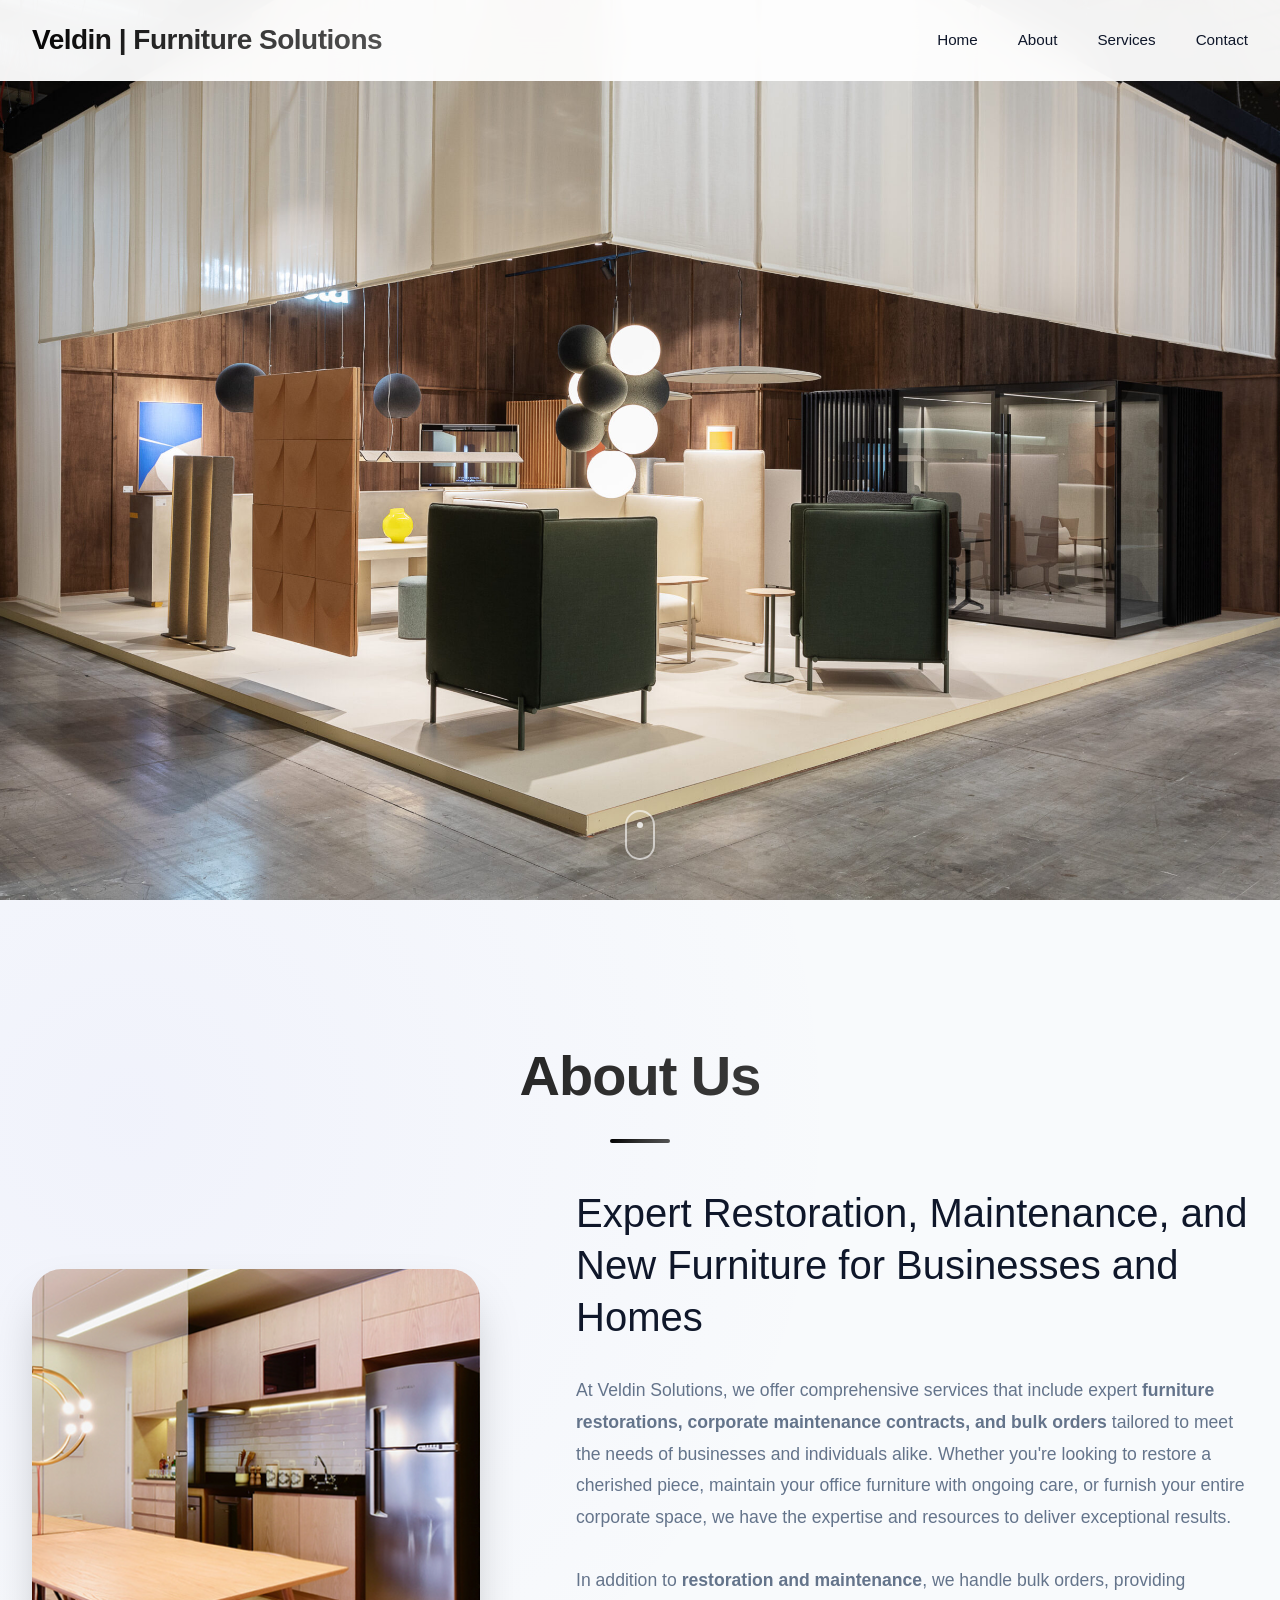
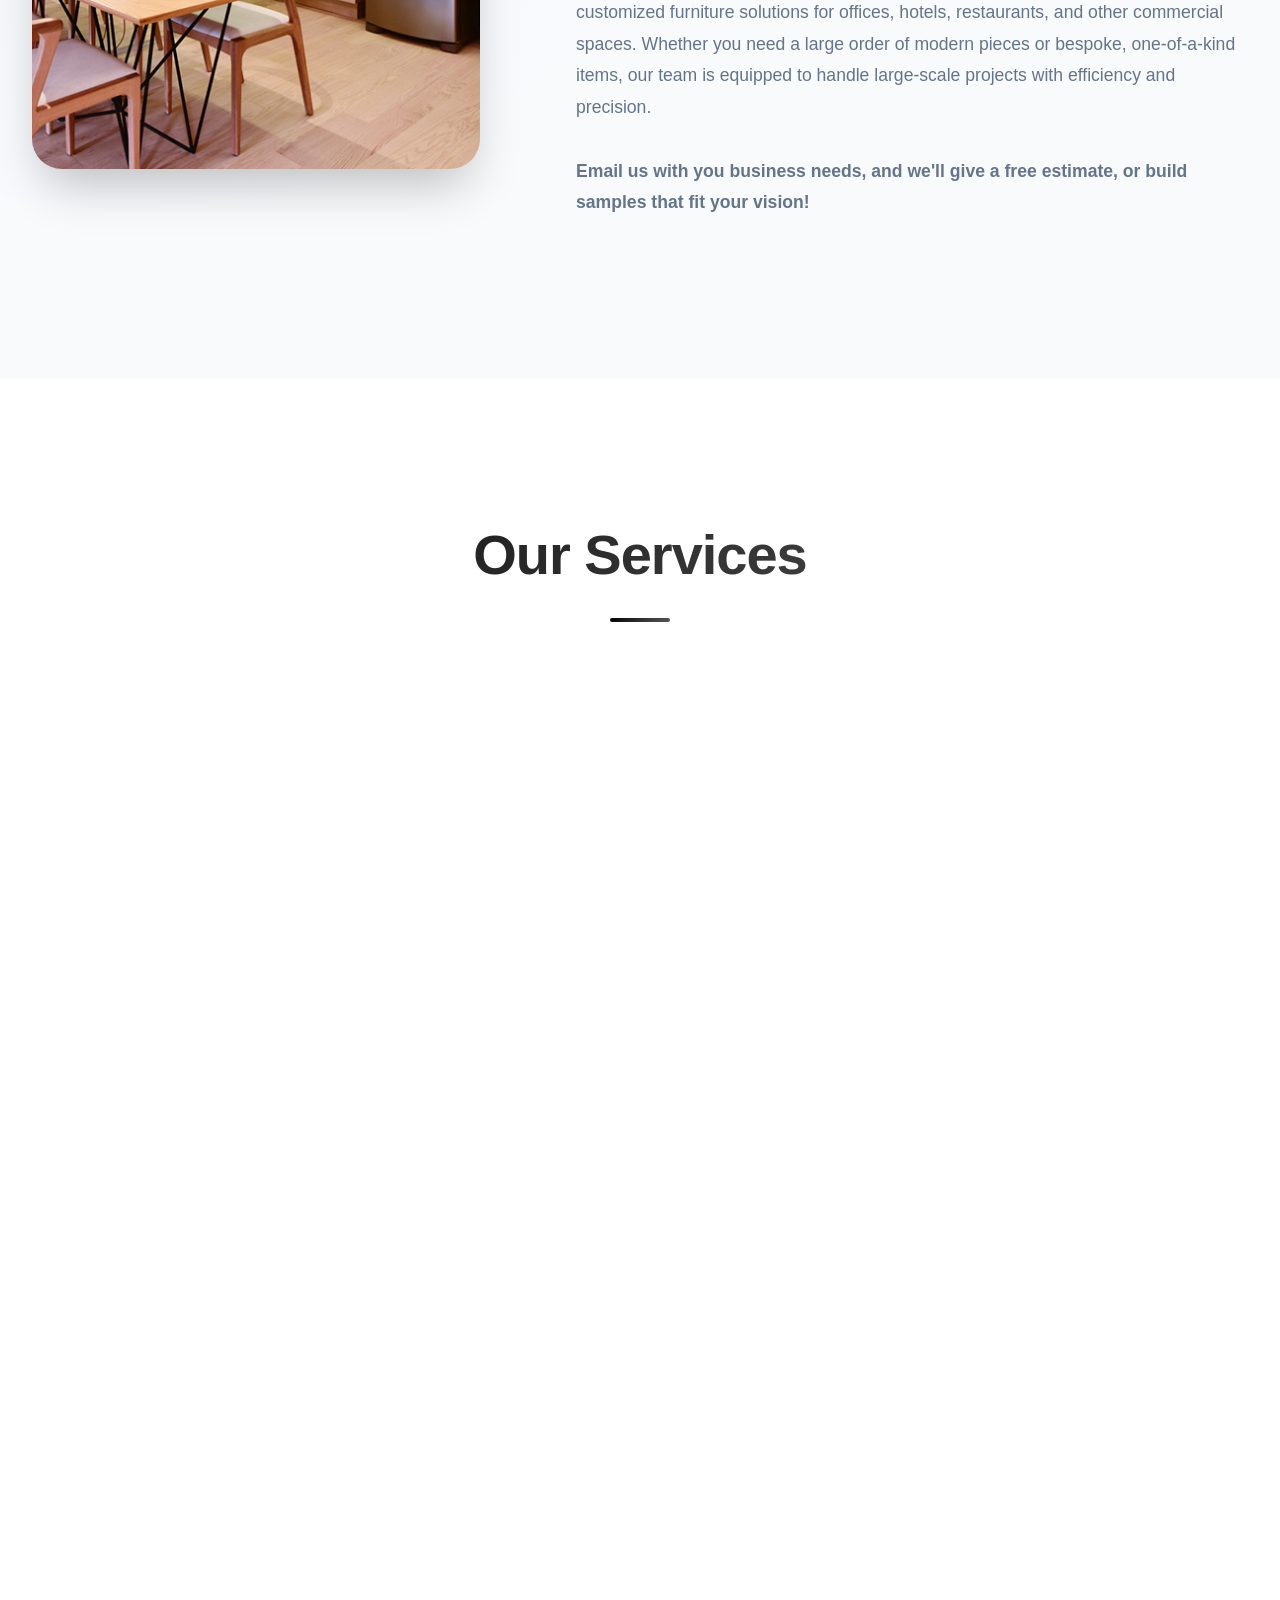
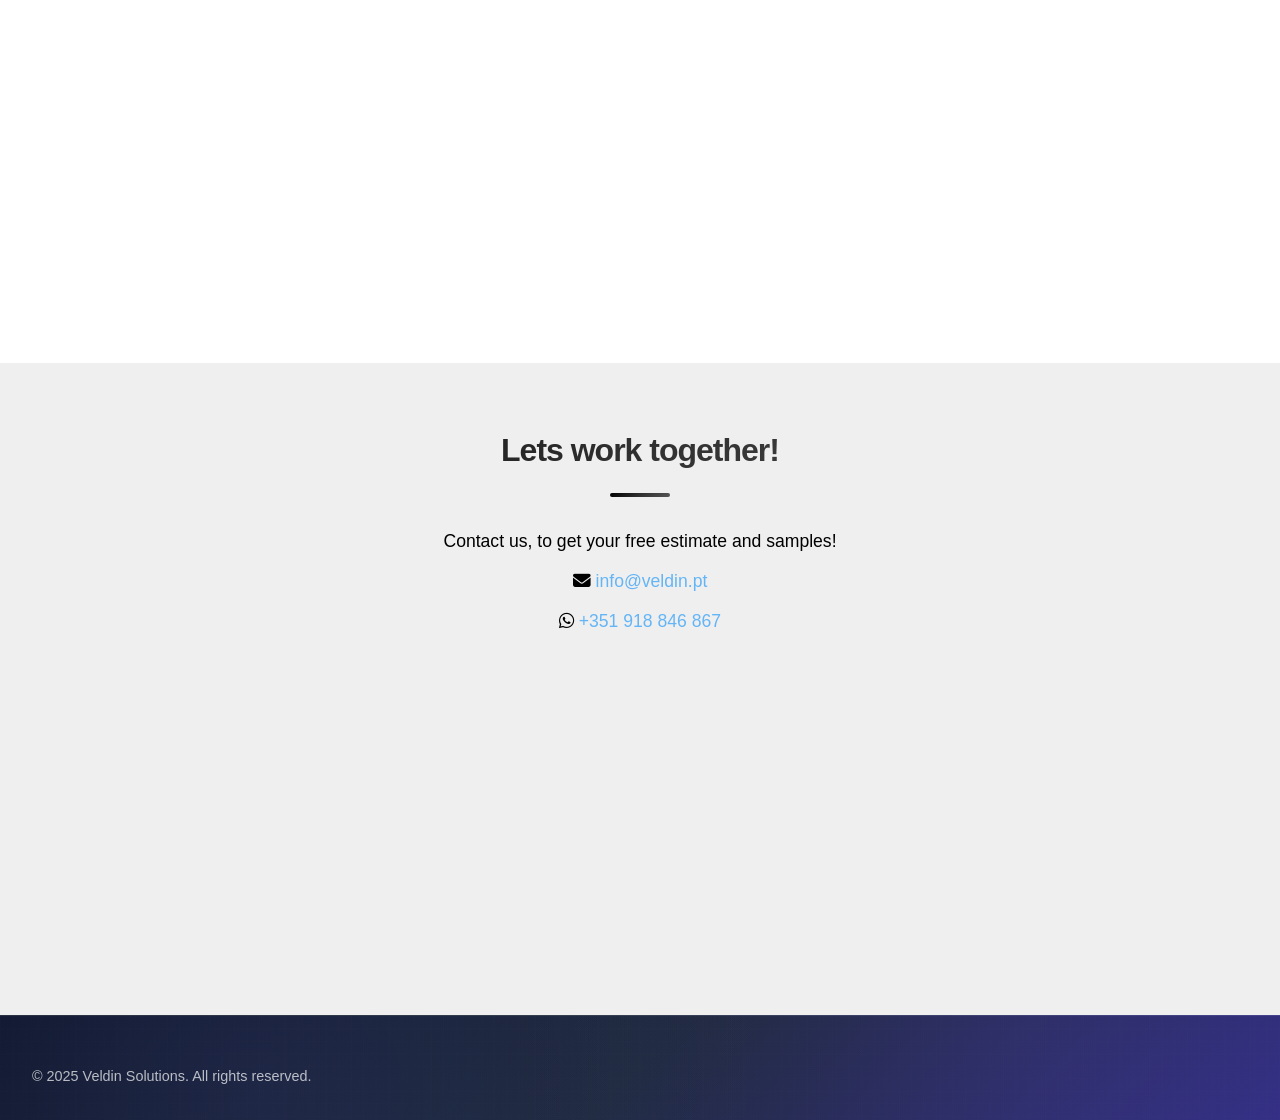
<file: index.html>
<!DOCTYPE html>
<html lang="en">
<head>
    <meta charset="UTF-8">
    <meta name="viewport" content="width=device-width, initial-scale=1.0">
    <title>Veldin Solutions</title>
    <meta name="description" content="Veldin provides professional furnite solutions in Europe. Contact us today for free estimates and samples.">
    <link rel="icon" type="image/png" href="images/logo1.png">
    <link href="templatemo-personal-style.css" rel="stylesheet">

</head>
<body>
    <!-- Navigation -->
    <nav id="navbar">
        <div class="nav-container">
            <div class="logo">Veldin | Furniture Solutions</div>
            <ul class="nav-links">
                <li><a href="#home">Home</a></li>
                <li><a href="#about">About</a></li>
                <li><a href="#portfolio">Services</a></li>
                <li><a href="#contact">Contact</a></li>
            </ul>
            <div class="mobile-menu-toggle" id="mobileMenuToggle">
                <div class="hamburger"></div>
                <div class="hamburger"></div>
                <div class="hamburger"></div>
            </div>
        </div>
    </nav>

    <!-- Mobile Menu -->
    <div class="mobile-menu" id="mobileMenu">
        <ul class="mobile-nav-links">
            <li><a href="#home">Home</a></li>
            <li><a href="#about">About</a></li>
            <li><a href="#portfolio">Services</a></li>
            <li><a href="#contact">Contact</a></li>
        </ul>
    </div>

    <!-- Hero Section -->
    <section id="home" class="hero">
        <div class="hero-background">
            <img src="images/hero.jpg" alt="Background Image">
        </div>
        <div class="hero-content">
        </div>
        <div class="scroll-indicator" onclick="document.getElementById('about').scrollIntoView()"></div>
    </section>

    <!-- About Section -->
    <section id="about" class="about">
        <div class="container">
            <h2 class="section-title fade-in">About Us</h2>
            <div class="about-content">
                <div class="about-image slide-in-left"></div>
                <div class="about-text slide-in-right">
                    <h3>Expert Restoration, Maintenance, and New Furniture for Businesses and Homes</h3>
                    <p>At Veldin Solutions, we offer comprehensive services that include expert <strong>furniture restorations, corporate maintenance contracts, and bulk orders</strong> tailored to meet the needs of businesses and individuals alike. Whether you're looking to restore a cherished piece, maintain your office furniture with ongoing care, or furnish your entire corporate space, we have the expertise and resources to deliver exceptional results.</p>
                    <p>In addition to <strong>restoration and maintenance</strong>, we handle bulk orders, providing customized furniture solutions for offices, hotels, restaurants, and other commercial spaces. Whether you need a large order of modern pieces or bespoke, one-of-a-kind items, our team is equipped to handle large-scale projects with efficiency and precision.</p>
                    <p><strong>Email us with you business needs, and we'll give a free estimate, or build samples that fit your vision!</strong></p>
                </div>
            </div>
        </div>
    </section>

    <!-- Portfolio Section -->
    <section id="portfolio" class="portfolio">
        <div class="container">
            <h2 class="section-title fade-in">Our Services</h2>
            <div class="portfolio-grid">
                <div class="portfolio-item">
                    <div class="portfolio-image"></div>
                    <div class="portfolio-content">
                        <h4>Furniture Restoration</h4>
                        <p>Expert repair and refinishing of antique, modern, or damaged furniture, bringing pieces back to life with precision and care.</p><br>
                            <span class="tech-tag">Restoration</span>
                            <span class="tech-tag">Bulk</span>
                            <span class="tech-tag">Repair</span>
                    </div>
                </div>
                <div class="portfolio-item">
                    <div class="portfolio-image"></div>
                    <div class="portfolio-content">
                        <h4>Corporate Maintenance Contracts</h4>
                        <p>Tailored agreements for offices, hotels, and restaurants, ensuring furniture is regularly maintained, safe, and always looking its best.</p>
                        <div class="portfolio-tech">
                            <span class="tech-tag">Maintenance</span>
                            <span class="tech-tag">Reliability</span>
                            <span class="tech-tag">Service</span>
                            <span class="tech-tag">Longevity</span>
                        </div>
                    </div>
                </div>
                <div class="portfolio-item">
                    <div class="portfolio-image"></div>
                    <div class="portfolio-content">
                        <h4>Bulk Furniture Orders</h4>
                        <p>Efficient delivery of large-scale furniture requests, from modern office setups to restaurant seating and hotel room essentials.</p>
                        <div class="portfolio-tech">
                            <span class="tech-tag">Bulk</span>
                            <span class="tech-tag">Supply</span>
                            <span class="tech-tag">Orders</span>
                            <span class="tech-tag">Logistics</span>
                        </div>
                    </div>
                </div>
                <div class="portfolio-item">
                    <div class="portfolio-image"></div>
                    <div class="portfolio-content">
                        <h4>Custom & Bespoke Furniture Design</h4>
                        <p>Unique, tailor-made creations that align with client vision and brand identity, crafted to stand out.</p>
                        <div class="portfolio-tech">
                            <span class="tech-tag">Projects</span>
                            <span class="tech-tag">Commercial</span>
                            <span class="tech-tag">Planning</span>
                            <span class="tech-tag">Spaces</span>
                        </div>
                    </div>
                </div>
                <div class="portfolio-item">
                    <div class="portfolio-image"></div>
                    <div class="portfolio-content">
                        <h4>Consultation & Sample Building</h4>
                        <p>Personalized advice, free estimates, and prototype samples that allow clients to test styles and finishes before committing.</p>
                        <div class="portfolio-tech">
                            <span class="tech-tag">Consultation</span>
                            <span class="tech-tag">Samples</span>
                            <span class="tech-tag">Guidance</span>
                            <span class="tech-tag">Testing</span>
                        </div>
                    </div>
                </div>
                <div class="portfolio-item">
                    <div class="portfolio-image"></div>
                    <div class="portfolio-content">
                        <h4>Commercial Space Furnishing Projects</h4>
                        <p>End-to-end furnishing solutions for corporate expansions, renovations, or brand-new spaces, including planning, sourcing, and installation.</p>
                        <div class="portfolio-tech">
                            <span class="tech-tag">Commercial</span>
                            <span class="tech-tag">Planning</span>
                            <span class="tech-tag">Solutions</span>
                            <span class="tech-tag">Spaces</span>
                        </div>
                    </div>
                </div>
            </div>
        </div>
    </section>

    <section id="contact" class="contact">
    <div class="contact-content">
        <link rel="stylesheet" href="https://cdnjs.cloudflare.com/ajax/libs/font-awesome/6.4.0/css/all.min.css">

        <h2 class="section-title">Lets work together!</h2>
        <p>Contact us, to get your free estimate and samples!</p>

        <p><i class="fa-solid fa-envelope"></i> 
        <a href="mailto:info@veldin.pt">info@veldin.pt</a></p>

        <p><i class="fa-brands fa-whatsapp"></i>
        <a href="tel:+351912345678">+351 918 846 867</a></p>

            <!-- Google Map -->
        <div class="map-container">
        <iframe src="https://www.google.com/maps/embed?pb=!1m14!1m12!1m3!1d630.4874533464347!2d-8.371172910382654!3d41.26270863274753!2m3!1f0!2f0!3f0!3m2!1i1024!2i768!4f13.1!5e0!3m2!1spt-PT!2spt!4v1756058648836!5m2!1spt-PT!2spt" width="100%" height="300" style="border:0;" allowfullscreen="" loading="lazy" referrerpolicy="no-referrer-when-downgrade"></iframe>
        </div>
    </div>
    </div>
    </section>

    <!-- Footer -->
    <footer class="footer">
        <div class="container">
            <div class="footer-content">
                <div class="footer-left">
                    <p>&copy; 2025 Veldin Solutions. All rights reserved.</p>
                </div>
            </div>
        </div>
    </footer>

<script src="templatemo-personal-javascripts.js"></script>

</body>
</html>
</file>
<file: templatemo-personal-style.css>
@charset "utf-8";
/* CSS Document */

        * {
            margin: 0;
            padding: 0;
            box-sizing: border-box;
        }

        /* Footer */
        .footer {
            background: linear-gradient(135deg, #0f172a 0%, #1e293b 50%, #312e81 100%);
            color: var(--text-light);
            padding: 3rem 0 2rem;
            border-top: 1px solid rgba(255, 255, 255, 0.1);
            position: relative;
            overflow: hidden;
        }

        .footer::before {
            content: '';
            position: absolute;
            top: 0;
            left: 0;
            right: 0;
            bottom: 0;
            background: url('data:image/svg+xml,<svg xmlns="http://www.w3.org/2000/svg" viewBox="0 0 100 100"><defs><pattern id="footer-grid" width="12" height="12" patternUnits="userSpaceOnUse"><path d="M 12 0 L 0 0 0 12" fill="none" stroke="rgba(255,255,255,0.05)" stroke-width="0.5"/></pattern></defs><rect width="100" height="100" fill="url(%23footer-grid)"/></svg>');
            opacity: 0.4;
        }

        .footer::after {
            content: '';
            position: absolute;
            top: 0;
            left: 0;
            right: 0;
            bottom: 0;
            background: radial-gradient(circle at 20% 80%, rgba(99, 102, 241, 0.1) 0%, transparent 50%),
                        radial-gradient(circle at 80% 20%, rgba(139, 92, 246, 0.08) 0%, transparent 50%);
        }

        .footer-content {
            display: flex;
            justify-content: space-between;
            align-items: center;
            flex-wrap: wrap;
            gap: 1rem;
            position: relative;
            z-index: 2;
        }

        .footer-left p {
            color: rgba(255, 255, 255, 0.7);
            font-size: 0.9rem;
            margin: 0;
        }

        .footer-right {
            display: flex;
            gap: 2rem;
            flex-wrap: wrap;
        }

        .footer-right a {
            color: rgba(255, 255, 255, 0.7);
            text-decoration: none;
            font-size: 0.9rem;
            transition: all 0.3s ease;
            position: relative;
        }

        .footer-right a:hover {
            color: var(--text-light);
            transform: translateY(-1px);
        }

        .footer-right a::after {
            content: '';
            position: absolute;
            width: 0;
            height: 1px;
            bottom: -3px;
            left: 0;
            background: var(--primary-color);
            transition: width 0.3s ease;
        }

        .footer-right a:hover::after {
            width: 100%;
        }

        /* Footer Mobile Responsiveness */
        @media (max-width: 768px) {
            .footer-content {
                flex-direction: column;
                text-align: center;
                gap: 1.5rem;
            }

            .footer-right {
                justify-content: center;
                gap: 1.5rem;
            }

            .footer-right a {
                font-size: 0.85rem;
            }
        }

        @media (max-width: 480px) {
            .footer-right {
                flex-direction: column;
                gap: 1rem;
            }
        }

        :root {
            --primary-color: #1b1fe4;
            --secondary-color: #007dd1;
            --accent-color: #f59e0b;
            --accent-pink: #ec4899;
            --accent-cyan: #06b6d4;
            --text-primary: #0f172a;
            --text-secondary: #64748b;
            --text-light: #ffffff;
            --bg-primary: #ffffff;
            --bg-secondary: #f8fafc;
            --bg-dark: #0f172a;
            --bg-card: rgba(255, 255, 255, 0.95);
            --gradient-primary: linear-gradient(135deg, #000000 0%, #303030 50%, #555555 100%);
            --gradient-secondary: linear-gradient(135deg, #000000 0%, #303030 50%, #555555 100%);
            --gradient-tertiary: linear-gradient(135deg, #000000 0%, #303030 50%, #555555 100%);
            --gradient-elegant: linear-gradient(135deg, #000000 0%, #303030 50%, #555555 100%);
            --gradient-btn: linear-gradient(135deg, #000000 0%, #000000 50%, #000000 100%);
            --shadow-sm: 0 1px 2px 0 rgba(0, 0, 0, 0.05);
            --shadow-md: 0 4px 6px -1px rgba(0, 0, 0, 0.1), 0 2px 4px -1px rgba(0, 0, 0, 0.06);
            --shadow-lg: 0 10px 15px -3px rgba(0, 0, 0, 0.1), 0 4px 6px -2px rgba(0, 0, 0, 0.05);
            --shadow-xl: 0 20px 25px -5px rgba(0, 0, 0, 0.1), 0 10px 10px -5px rgba(0, 0, 0, 0.04);
            --shadow-2xl: 0 25px 50px -12px rgba(0, 0, 0, 0.25);
            --glass: rgba(255, 255, 255, 0.15);
            --glass-border: rgba(255, 255, 255, 0.2);
        }

        body {
            font-family: 'Segoe UI', 'Roboto', 'Helvetica Neue', 'Arial', sans-serif;
            line-height: 1.7;
            color: var(--text-primary);
            scroll-behavior: smooth;
            overflow-x: hidden;
            background: var(--bg-primary);
        }

        /* Navigation */
        nav {
            position: fixed;
            top: 0;
            width: 100%;
            background: rgba(255, 255, 255, 0.95);
            backdrop-filter: blur(20px);
            z-index: 1000;
            padding: 1rem 0;
            transition: all 0.4s cubic-bezier(0.4, 0, 0.2, 1);
            border-bottom: 1px solid rgba(255, 255, 255, 0.1);
        }

        nav.scrolled {
            background: rgba(255, 255, 255, 0.98);
            box-shadow: var(--shadow-lg);
            padding: 0.75rem 0;
        }

        .nav-container {
            max-width: 1400px;
            margin: 0 auto;
            padding: 0 2rem;
            display: flex;
            justify-content: space-between;
            align-items: center;
        }

        .logo {
            font-family: 'Segoe UI', 'Roboto', 'Helvetica Neue', 'Arial', sans-serif;
            font-size: 1.75rem;
            font-weight: 700;
            background: var(--gradient-elegant);
            -webkit-background-clip: text;
            background-clip: text;
            -webkit-text-fill-color: transparent;
            letter-spacing: -0.5px;
        }

        .nav-links {
            display: flex;
            list-style: none;
            gap: 2.5rem;
            align-items: center;
        }

        .nav-links a {
            text-decoration: none;
            color: var(--text-primary);
            font-weight: 500;
            font-size: 0.95rem;
            transition: all 0.3s cubic-bezier(0.4, 0, 0.2, 1);
            position: relative;
            padding: 0.5rem 0;
        }

        .nav-links a:hover {
            color: var(--primary-color);
            transform: translateY(-1px);
        }

        .nav-links a::after {
            content: '';
            position: absolute;
            width: 0;
            height: 2px;
            bottom: 0;
            left: 50%;
            background: var(--gradient-primary);
            transition: all 0.3s cubic-bezier(0.4, 0, 0.2, 1);
            transform: translateX(-50%);
            border-radius: 1px;
        }

        .nav-links a:hover::after {
            width: 100%;
        }

        /* Mobile Menu */
        .mobile-menu-toggle {
            display: none;
            flex-direction: column;
            cursor: pointer;
            padding: 0.5rem;
            z-index: 1001;
        }

        .hamburger {
            width: 25px;
            height: 3px;
            background: var(--text-primary);
            margin: 3px 0;
            transition: all 0.3s ease;
            border-radius: 1px;
        }

        .mobile-menu-toggle.active .hamburger:nth-child(1) {
            transform: rotate(-45deg) translate(-5px, 6px);
        }

        .mobile-menu-toggle.active .hamburger:nth-child(2) {
            opacity: 0;
        }

        .mobile-menu-toggle.active .hamburger:nth-child(3) {
            transform: rotate(45deg) translate(-5px, -6px);
        }

        .mobile-menu {
            position: fixed;
            top: 0;
            right: -100%;
            width: 100%;
            height: 100vh;
            background: rgba(15, 23, 42, 0.98);
            backdrop-filter: blur(20px);
            display: flex;
            flex-direction: column;
            justify-content: center;
            align-items: center;
            transition: right 0.4s cubic-bezier(0.4, 0, 0.2, 1);
            z-index: 999;
        }

        .mobile-menu.active {
            right: 0;
        }

        .mobile-nav-links {
            list-style: none;
            text-align: center;
        }

        .mobile-nav-links li {
            margin: 2rem 0;
            opacity: 0;
            transform: translateY(30px);
            transition: all 0.4s cubic-bezier(0.4, 0, 0.2, 1);
        }

        .mobile-menu.active .mobile-nav-links li {
            opacity: 1;
            transform: translateY(0);
        }

        .mobile-menu.active .mobile-nav-links li:nth-child(1) { transition-delay: 0.1s; }
        .mobile-menu.active .mobile-nav-links li:nth-child(2) { transition-delay: 0.2s; }
        .mobile-menu.active .mobile-nav-links li:nth-child(3) { transition-delay: 0.3s; }
        .mobile-menu.active .mobile-nav-links li:nth-child(4) { transition-delay: 0.4s; }

        .mobile-nav-links a {
            font-family: 'Segoe UI', 'Roboto', 'Helvetica Neue', 'Arial', sans-serif;
            font-size: 2.5rem;
            font-weight: 500;
            color: var(--text-light);
            text-decoration: none;
            transition: all 0.3s ease;
            background: var(--gradient-elegant);
            -webkit-background-clip: text;
            background-clip: text;
            -webkit-text-fill-color: transparent;
        }

        .mobile-nav-links a:hover {
            transform: scale(1.05);
        }

        /* Floating Shapes */
        /* Hero Section */
        .hero {
            position: relative;
            width: 100%;
            height: 100vh; /* Make the hero section fill the full viewport height */
            overflow: hidden;
        }

        .hero-background img {
            position: absolute;
            top: 0;
            left: 0;
            width: 100%;
            height: 100%;
            object-fit: cover; /* Makes sure the image covers the whole area */
            z-index: -1; /* Ensures the background image is behind the content */
        }

        .hero-content {
            position: absolute;
            top: 50%;
            left: 50%;
            transform: translate(-50%, -50%);
            text-align: center;
            color: white; /* Adjust text color for readability */
        }

        .hero-subtitle {
            font-size: 1.5rem;
            margin-bottom: 1rem;
        }

        h1 {
            font-size: 3rem;
            margin-bottom: 1rem;
        }

        .subtitle {
            font-size: 1.2rem;
            margin-bottom: 2rem;
        }

        /* Move the CTA button above the scroll indicator */
        .cta-button {
            padding: 1rem 2rem;
            background-color: #ff7f50;
            color: white;
            text-decoration: none;
            border-radius: 5px;
            font-size: 1.1rem;
            position: absolute;
            bottom: 60px; /* Position it above the scroll indicator */
            left: 50%;
            transform: translateX(-50%); /* Center the button horizontally */
        }

        /* Scroll Indicator at the bottom */
        .scroll-indicator {
            position: absolute;
            bottom: 20px; /* Adjust distance from the bottom */
            left: 50%;
            transform: translateX(-50%);
            cursor: pointer;
        }

        /* Optional: You can remove any floating shapes-related styles */
        .floating-shapes {
            display: none; /* Hide the floating shapes */
        }

        @keyframes floatShape1 {
            0%, 100% { transform: translateY(0px) translateX(0px) rotate(0deg); }
            25% { transform: translateY(-30px) translateX(20px) rotate(90deg); }
            50% { transform: translateY(-15px) translateX(-10px) rotate(180deg); }
            75% { transform: translateY(-40px) translateX(15px) rotate(270deg); }
        }

        @keyframes floatShape2 {
            0%, 100% { transform: translateY(0px) translateX(0px) scale(1); }
            33% { transform: translateY(25px) translateX(-20px) scale(1.1); }
            66% { transform: translateY(-20px) translateX(25px) scale(0.9); }
        }

        @keyframes floatShape3 {
            0%, 100% { transform: translateY(0px) translateX(0px) rotate(0deg); }
            50% { transform: translateY(-25px) translateX(-30px) rotate(180deg); }
        }

        @keyframes floatShape4 {
            0%, 100% { transform: translateY(0px) translateX(0px) rotate(0deg); }
            25% { transform: translateY(20px) translateX(-15px) rotate(45deg); }
            50% { transform: translateY(-10px) translateX(30px) rotate(90deg); }
            75% { transform: translateY(15px) translateX(-20px) rotate(135deg); }
        }

        @keyframes floatShape5 {
            0%, 100% { transform: translateY(0px) translateX(0px) scale(1); }
            50% { transform: translateY(-35px) translateX(20px) scale(1.2); }
        }

        @keyframes floatShape6 {
            0%, 100% { transform: translateY(0px) translateX(0px) rotate(0deg); }
            33% { transform: translateY(-15px) translateX(10px) rotate(60deg); }
            66% { transform: translateY(10px) translateX(-25px) rotate(120deg); }
        }

        @keyframes float {
            0%, 100% { transform: translateY(0px) rotate(0deg); }
            50% { transform: translateY(-20px) rotate(1deg); }
        }

        @keyframes pulse {
            0% { opacity: 0.5; }
            100% { opacity: 0.8; }
        }

        .hero-content {
            text-align: center;
            color: var(--text-light);
            z-index: 2;
            position: relative;
            max-width: 900px;
            padding: 0 2rem;
        }

        .hero-subtitle {
            font-size: 1.1rem;
            font-weight: 500;
            letter-spacing: 2px;
            text-transform: uppercase;
            opacity: 0;
            transform: translateY(30px);
            animation: fadeInUp 1s ease 0.2s forwards;
            margin-bottom: 1rem;
            color: rgba(255, 255, 255, 0.8);
        }

        .hero h1 {
            font-family: 'Segoe UI', 'Roboto', 'Helvetica Neue', 'Arial', sans-serif;
            font-size: 5rem;
            font-weight: 700;
            margin-bottom: 1.5rem;
            opacity: 0;
            transform: translateY(30px);
            animation: fadeInUp 1s ease 0.4s forwards;
            line-height: 1.1;
            letter-spacing: -1px;
        }

        .hero .subtitle {
            font-size: 1.3rem;
            margin-bottom: 3rem;
            opacity: 0;
            transform: translateY(30px);
            animation: fadeInUp 1s ease 0.6s forwards;
            color: rgba(255, 255, 255, 0.9);
            font-weight: 400;
            max-width: 600px;
            margin-left: auto;
            margin-right: auto;
        }

        .cta-button {
            display: inline-block;
            padding: 1.2rem 3rem;
            background: rgba(255, 255, 255, 0.2);
            color: var(--text-light);
            text-decoration: none;
            border-radius: 50px;
            font-weight: 600;
            font-size: 1rem;
            transform: translateY(30px);
            opacity: 0;
            animation: fadeInUp 1s ease 0.8s forwards;
            transition: all 0.4s cubic-bezier(0.4, 0, 0.2, 1);
            border: 2px solid rgba(255, 255, 255, 0.3);
            backdrop-filter: blur(10px);
            letter-spacing: 0.5px;
        }

        .cta-button:hover {
            transform: translateY(-3px);
            background: rgba(255, 255, 255, 0.25);
            box-shadow: 0 20px 40px rgba(0, 0, 0, 0.2);
            border-color: rgba(255, 255, 255, 0.4);
        }

        @keyframes fadeInUp {
            to {
                opacity: 1;
                transform: translateY(0);
            }
        }

        /* Scroll Indicator */
        .scroll-indicator {
            position: absolute;
            bottom: 40px;
            left: 50%;
            transform: translateX(-50%);
            width: 30px;
            height: 50px;
            border: 2px solid rgba(255, 255, 255, 0.6);
            border-radius: 25px;
            cursor: pointer;
            transition: all 0.3s ease;
        }

        .scroll-indicator:hover {
            border-color: rgba(255, 255, 255, 0.9);
        }

        .scroll-indicator::before {
            content: '';
            position: absolute;
            top: 10px;
            left: 50%;
            width: 6px;
            height: 6px;
            background: rgba(255, 255, 255, 0.8);
            border-radius: 50%;
            transform: translateX(-50%);
            animation: scroll 2s infinite;
        }

        @keyframes scroll {
            0% { transform: translateX(-50%) translateY(0); opacity: 1; }
            100% { transform: translateX(-50%) translateY(20px); opacity: 0; }
        }

        /* Section Styles */
        section {
            padding: 8rem 0;
        }

        .container {
            max-width: 1400px;
            margin: 0 auto;
            padding: 0 2rem;
        }

        .section-title {
            text-align: center;
            font-family: 'Segoe UI', 'Roboto', 'Helvetica Neue', 'Arial', sans-serif;
            font-size: 3.5rem;
            font-weight: 600;
            margin-bottom: 4rem;
            background: var(--gradient-elegant);
            -webkit-background-clip: text;
            background-clip: text;
            -webkit-text-fill-color: transparent;
            letter-spacing: -1px;
            position: relative;
        }

        .section-title::after {
            content: '';
            position: absolute;
            width: 60px;
            height: 4px;
            background: var(--gradient-primary);
            bottom: -20px;
            left: 50%;
            transform: translateX(-50%);
            border-radius: 2px;
        }

        /* About Section */
        .about {
            background: var(--bg-secondary);
            position: relative;
        }

        .about::before {
            content: '';
            position: absolute;
            top: 0;
            left: 0;
            right: 0;
            bottom: 0;
            background: radial-gradient(circle at 10% 20%, rgba(99, 102, 241, 0.05) 0%, transparent 50%);
        }

        .about-content {
            display: grid;

            grid-template-columns: 1fr 1.5fr;
            gap: 6rem;
            align-items: center;
            position: relative;
        }

        .about-image {
            width: 100%;
            height: 500px;
            background: url('images/cozinha-1.png') center/cover;
            border-radius: 30px;
            position: relative;
            overflow: hidden;
            box-shadow: var(--shadow-2xl);
            transform: rotate(-2deg);
            transition: transform 0.4s ease;
        }

        .about-image:hover {
            transform: rotate(0deg) scale(1.02);
        }

        .about-text h3 {
            font-family: 'Segoe UI', 'Roboto', 'Helvetica Neue', 'Arial', sans-serif;
            font-size: 2.5rem;
            margin-bottom: 2rem;
            color: var(--text-primary);
            font-weight: 500;
            line-height: 1.3;
        }

        .about-text p {
            font-size: 1.1rem;
            color: var(--text-secondary);
            margin-bottom: 2rem;
            line-height: 1.8;
        }

        .skills {
            display: flex;
            gap: 1rem;
            flex-wrap: wrap;
            margin-top: 3rem;
        }

        .skill-tag {
            padding: 0.75rem 1.5rem;
            background: var(--bg-card);
            color: var(--primary-color);
            border-radius: 30px;
            font-size: 0.9rem;
            font-weight: 600;
            border: 1px solid rgba(99, 102, 241, 0.2);
            transition: all 0.3s ease;
            backdrop-filter: blur(10px);
        }

        .skill-tag:hover {
            background: var(--primary-color);
            color: var(--text-light);
            transform: translateY(-2px);
            box-shadow: var(--shadow-lg);
        }

        /* Portfolio Section */
        .portfolio {
            background: var(--bg-primary);
        }

        .portfolio-grid {
            display: grid;
            grid-template-columns: repeat(3, 1fr);
            gap: 3rem;
            margin-top: 2rem;
        }

        .portfolio-item {
            background: var(--bg-card);
            border-radius: 25px;
            overflow: hidden;
            box-shadow: var(--shadow-lg);
            transition: all 0.4s cubic-bezier(0.4, 0, 0.2, 1);
            transform: translateY(20px);
            opacity: 0;
            border: 1px solid rgba(255, 255, 255, 0.2);
            backdrop-filter: blur(10px);
        }

        .portfolio-item.animate {
            transform: translateY(0);
            opacity: 1;
        }

        .portfolio-item:hover {
            transform: translateY(-15px);
            /* box-shadow: var(--shadow-2xl); */
        }

        .portfolio-image {
            width: 100%;
            height: 180px;
            background: var(--gradient-primary);
            position: relative;
            overflow: hidden;
            background-size: cover;
            background-position: center;
        }

        .portfolio-item:nth-child(1) .portfolio-image {
            background-image: url('images/3.png');
        }

        .portfolio-item:nth-child(2) .portfolio-image {
            background-image: url('images/18.jpg');
        }

        .portfolio-item:nth-child(3) .portfolio-image {
            background-image: url('images/25.jpg');
        }

        .portfolio-item:nth-child(4) .portfolio-image {
            background-image: url('images/44.jpg');
        }

        .portfolio-item:nth-child(5) .portfolio-image {
            background-image: url('images/31.jpg');
        }

        .portfolio-item:nth-child(6) .portfolio-image {
            background-image: url('images/40.jpg');
        }

        .portfolio-image::before {
            content: '';
            position: absolute;
            top: 0;
            left: 0;
            right: 0;
            bottom: 0;
            background: linear-gradient(135deg, rgba(0, 0, 0, 0.3) 0%, rgba(0, 0, 0, 0.1) 100%);
            transition: all 0.3s ease;
        }

        /* .portfolio-item:hover .portfolio-image::before {
            background: linear-gradient(135deg, rgba(255, 255, 255, 0.4) 0%, rgba(255, 255, 255, 0.3) 100%);
        } */

        .portfolio-content {
            padding: 2rem;
        }

        .portfolio-content h4 {
            font-family: 'Segoe UI', 'Roboto', 'Helvetica Neue', 'Arial', sans-serif;
            font-size: 1.5rem;
            margin-bottom: 1rem;
            color: var(--text-primary);
            font-weight: 600;
        }

        .portfolio-content p {
            color: var(--text-secondary);
            margin-bottom: 1.5rem;
            line-height: 1.7;
        }

        .portfolio-tech {
            display: flex;
            gap: 0.75rem;
            flex-wrap: wrap;
        }

        .tech-tag {
            padding: 0.4rem 1rem;
            background: var(--bg-secondary);
            color: var(--text-secondary);
            border-radius: 20px;
            font-size: 0.85rem;
            font-weight: 500;
            transition: all 0.3s ease;
        }

        .tech-tag:hover {
            background: var(--primary-color);
            color: var(--text-light);
        }

        /* Contact Section */
       .contact {
            background: #f0efef; /* simple dark background */
            color: #fff;
            padding: 60px 20px;
            text-align: center;
        }

        .contact .section-title {
            font-size: 2rem;
            margin-bottom: 50px;
            color: #000000;
        }

        .contact p {
            font-size: 1.1rem;
            margin: 10px 0;
            color: #000000;
        }

        .contact a {
            color: #64b5f6;
            text-decoration: none;
            font-weight: 500;
        }

        .contact a:hover {
            text-decoration: underline;
        }

        /* Animation Classes */
        .fade-in {
            opacity: 0;
            transform: translateY(40px);
            transition: all 0.8s cubic-bezier(0.4, 0, 0.2, 1);
        }

        .fade-in.animate {
            opacity: 1;
            transform: translateY(0);
            color:#000000
        }

        .slide-in-left {
            opacity: 0;
            transform: translateX(-60px);
            transition: all 0.8s cubic-bezier(0.4, 0, 0.2, 1);
        }

        .slide-in-left.animate {
            opacity: 1;
            transform: translateX(0);
        }

        .slide-in-right {
            opacity: 0;
            transform: translateX(60px);
            transition: all 0.8s cubic-bezier(0.4, 0, 0.2, 1);
        }

        .slide-in-right.animate {
            opacity: 1;
            transform: translateX(0);
        }

        /* Mobile Responsiveness */
        @media (max-width: 1024px) {
            .portfolio-grid {
                grid-template-columns: repeat(2, 1fr);
                gap: 2rem;
            }

            .about-content {
                grid-template-columns: 1fr;
                gap: 4rem;
            }

            .hero h1 {
                font-size: 4rem;
            }
        }

        @media (max-width: 768px) {
            .nav-links {
                display: none;
            }

            .mobile-menu-toggle {
                display: flex;
            }

            .hero h1 {
                font-size: 3rem;
            }

            .hero .subtitle {
                font-size: 1.1rem;
            }

            .section-title {
                font-size: 2.5rem;
            }

            .portfolio-grid {
                grid-template-columns: 1fr;
            }

            .container {
                padding: 0 1.5rem;
            }

            section {
                padding: 5rem 0;
            }

            .form-row {
                grid-template-columns: 1fr;
                gap: 1.5rem;
            }

            .about-text h3 {
                font-size: 2rem;
            }

            .skills {
                margin-top: 2rem;
            }
        }

        @media (max-width: 480px) {
            .hero h1 {
                font-size: 2.5rem;
            }

            .section-title {
                font-size: 2rem;
            }

            .nav-container {
                padding: 0 1rem;
            }

            .container {
                padding: 0 1rem;
            }
        }
</file>
